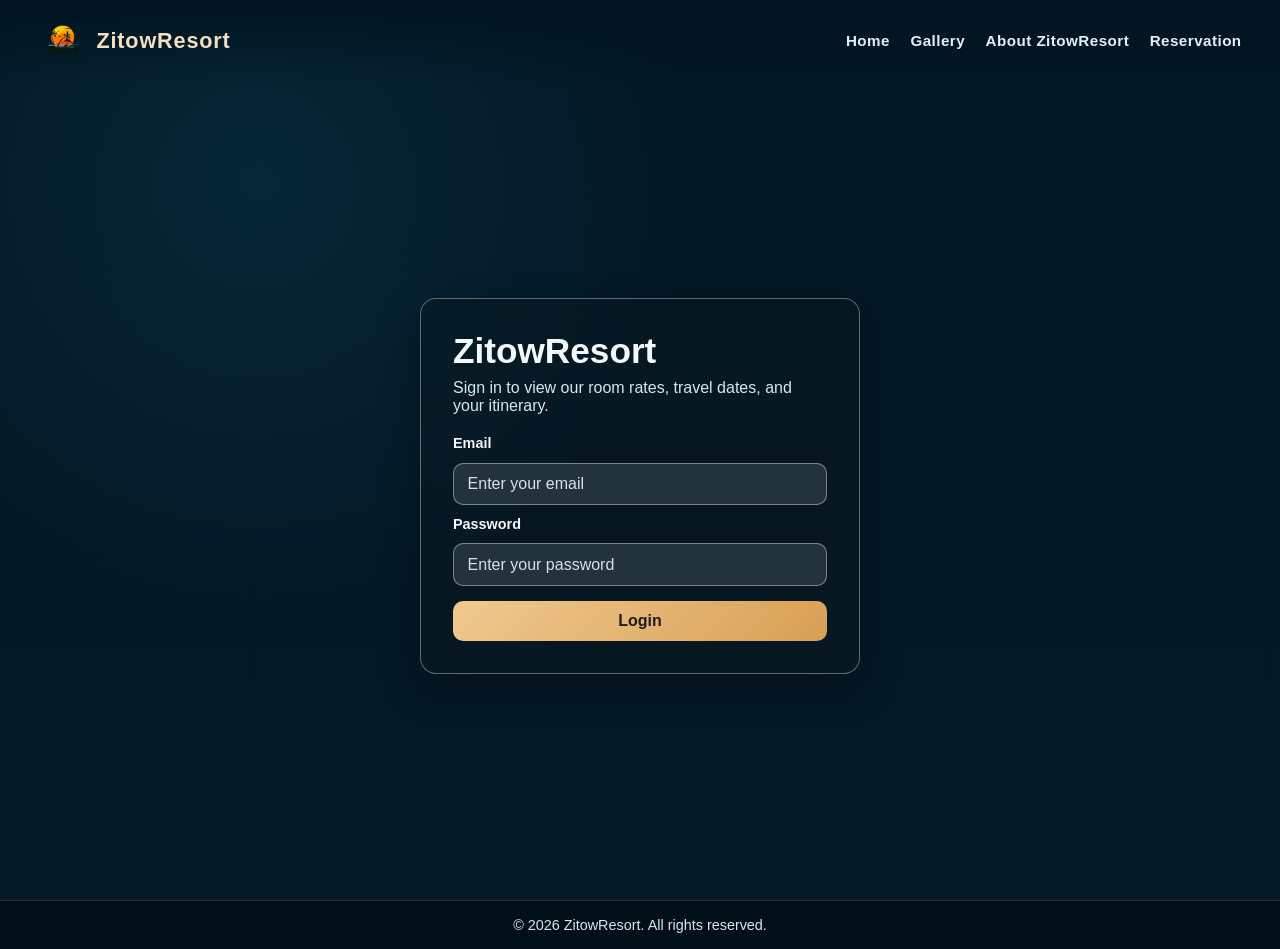
<file: LunaVistaResort/index.html>
<!doctype html>
<html lang="en">
<head>
  <meta charset="UTF-8">
  <meta name="viewport" content="width=device-width, initial-scale=1.0">
  <title>ZitowResort</title>
  <link rel="stylesheet" href="style.css">
</head>
<body>
  <header class="topbar">
    <a class="brand" href="index.html">
	<img src="zitowresorttransparent.png" alt="ZitowResort Logo" class="logo">
	ZitowResort
	</a>
    <nav aria-label="Primary">
      <ul class="menu">
        <li><a href="index.html">Home</a></li>
        <li><a href="gallery.html">Gallery</a></li>
        <li><a href="aboutus.html">About ZitowResort</a></li>
        <li><a href="reservation.html">Reservation</a></li>
      </ul>
    </nav>
  </header>

  <main class="hero">
    <video
      class="hero-video"
      autoplay
      muted
      loop
      playsinline
      poster="https://images.unsplash.com/photo-1507525428034-b723cf961d3e?auto=format&fit=crop&w=1600&q=80"
      aria-label="Aerial view of a tropical beach resort">
      <source src="https://cdn.coverr.co/videos/coverr-relaxing-by-the-sea-5587/1080p.mp4" type="video/mp4">
    </video>
    <div class="hero-shade" aria-hidden="true"></div>

    <section class="login-card" aria-label="Member login">
      <h1>ZitowResort</h1>
      <p>Sign in to view our room rates, travel dates, and your itinerary.</p>
      <form class="login-form" id="loginForm">
        <label for="email">Email</label>
        <input id="email" name="email" type="email" placeholder="Enter your email" required>

        <label for="password">Password</label>
        <input id="password" name="password" type="password" placeholder="Enter your password" required>

        <button type="submit" a href="reservation.html">Login</button>
      </form>
    </section>
  </main>

  <footer class="site-footer">
    <p> © 2026 ZitowResort. All rights reserved.</p>
  </footer>

  <script src="script.js"></script>
</body>
</html>
</file>
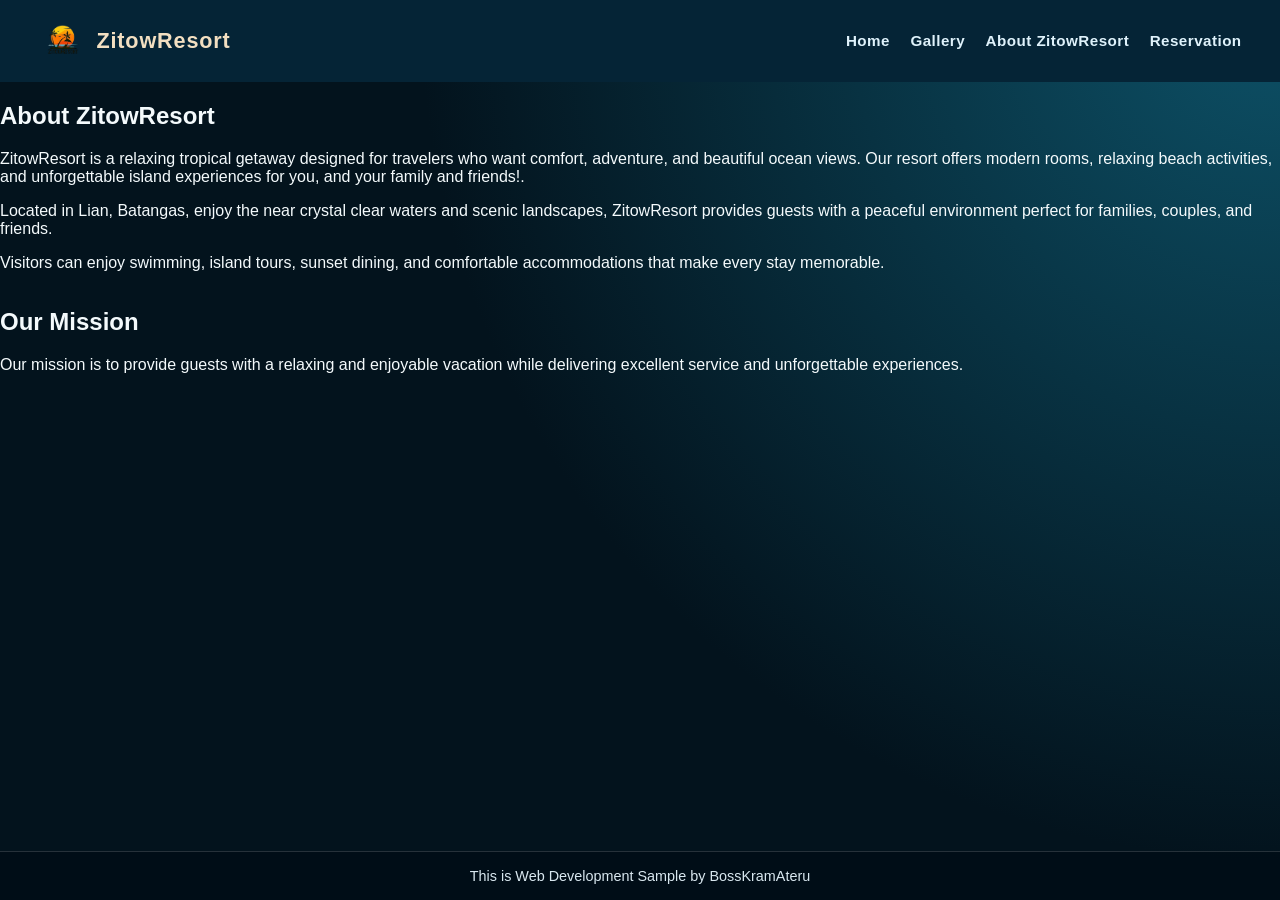
<file: LunaVistaResort/aboutus.html>
<!doctype html>
<html lang="en">
<head>
  <meta charset="UTF-8">
  <meta name="viewport" content="width=device-width, initial-scale=1.0">
  <title>Reservation | ZitowResort</title>
  <link rel="stylesheet" href="style.css">
</head>
<body class="reservation-page">
  <header class="topbar static-topbar">
    <a class="brand" href="index.html">
	<img src="zitowresorttransparent.png" alt="ZitowResort Logo" class="logo">
	ZitowResort
	</a>
    <nav aria-label="Primary">
      <ul class="menu">
       <li><a href="index.html">Home</a></li>
        <li><a href="gallery.html">Gallery</a></li>
        <li><a href="#">About ZitowResort</a></li>
        <li><a href="reservation.html">Reservation</a></li>
      </ul>
    </nav>
  </header>

<section class="about-section">

    <h2>About ZitowResort</h2>

    <p>
    ZitowResort is a relaxing tropical getaway designed for travelers
    who want comfort, adventure, and beautiful ocean views. Our resort
    offers modern rooms, relaxing beach activities, and unforgettable
    island experiences for you, and your family and friends!.
    </p>

    <p>
    Located in Lian, Batangas, enjoy the near crystal clear waters and scenic landscapes, ZitowResort provides guests with a peaceful environment perfect for
    families, couples, and friends.
    </p>

    <p>
    Visitors can enjoy swimming, island tours, sunset dining,
    and comfortable accommodations that make every stay memorable.
    </p>

</section>


<section class="mission-section">

    <h2>Our Mission</h2>

    <p>
    Our mission is to provide guests with a relaxing and enjoyable vacation
    while delivering excellent service and unforgettable experiences.
    </p>

</section>

  <footer class="site-footer">
    <p>This is Web Development Sample by BossKramAteru</p>
  </footer>

  <script src="script.js"></script>
</body>
</html>
</file>
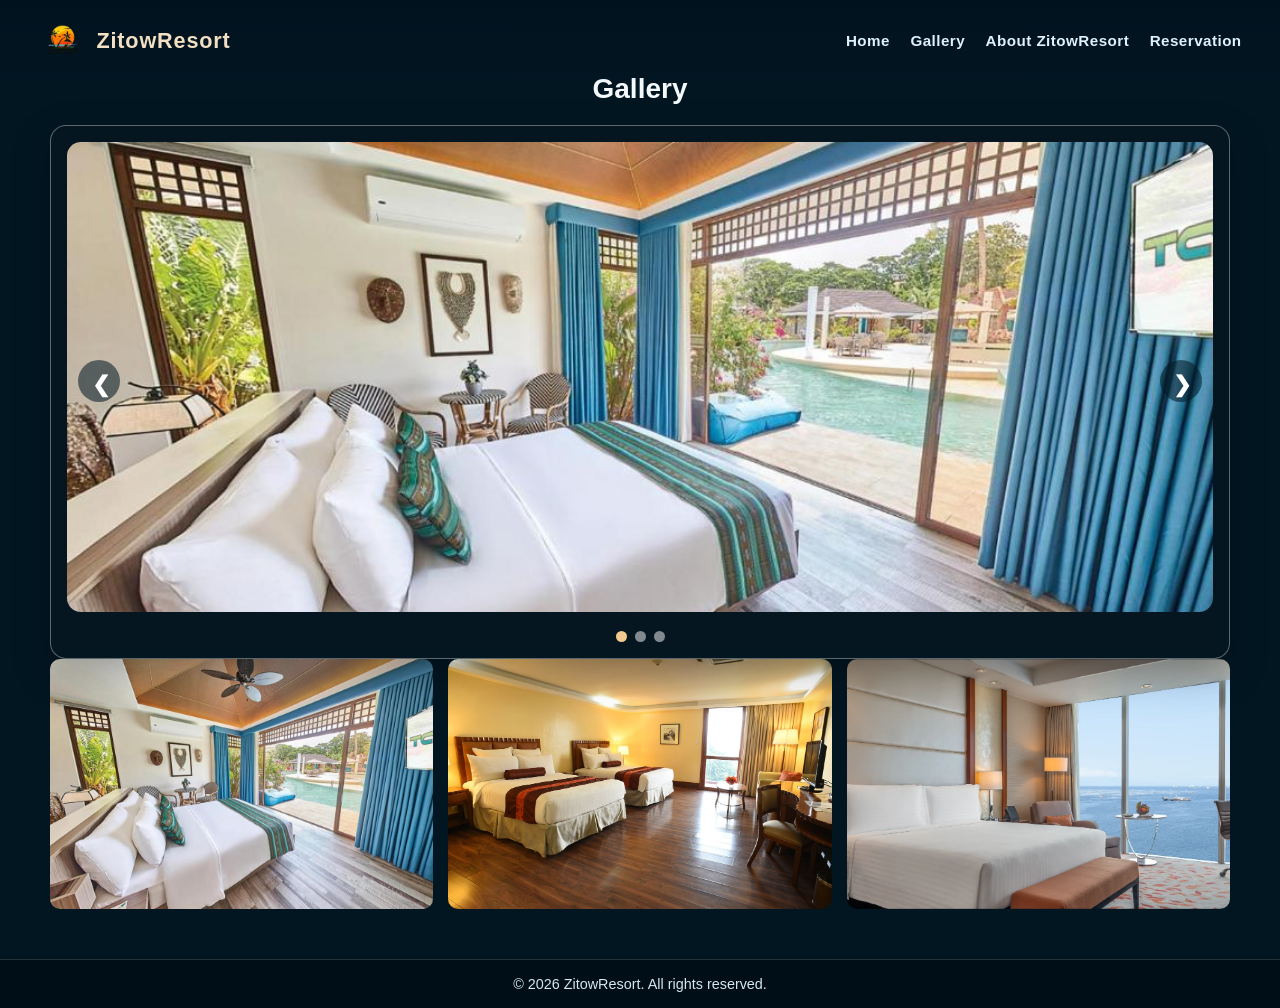
<file: LunaVistaResort/gallery.html>
<!doctype html>
<html lang="en">
<head>
  <meta charset="UTF-8">
  <meta name="viewport" content="width=device-width, initial-scale=1.0">
  <title>ZitowResort | Gallery</title>
  <link rel="stylesheet" href="style.css">

</head>
<body>
  <header class="topbar">
    <a class="brand" href="index.html">
	<img src="zitowresorttransparent.png" alt="ZitowResort Logo" class="logo">
	ZitowResort
	</a>
    <nav aria-label="Primary">
      <ul class="menu">
        <li><a href="index.html">Home</a></li>
        <li><a href="gallery.html">Gallery</a></li>
        <li><a href="aboutus.html">About ZitowResort</a></li>
        <li><a href="reservation.html">Reservation</a></li>
      </ul>
    </nav>
  </header>

  <section class="gallery">
  <h2>Gallery</h2>

	<section class="carousel-card" id="gallery" aria-label="Resort highlights">
      <div class="carousel">
        <div class="slide active">
          <img src="room1.jpg" alt="Luxury suite with ocean view">
        </div>
        <div class="slide">
          <img src="room2.jpeg" alt="Resort pool during sunset">
        </div>
        <div class="slide">
          <img src="room3.webp" alt="Beachfront dinner setup">
        </div>

        <button class="carousel-btn prev" type="button" aria-label="Previous image">&#10094;</button>
        <button class="carousel-btn next" type="button" aria-label="Next image">&#10095;</button>
      </div>

      <div class="dots" aria-label="Select image">
        <button class="dot active" type="button" aria-label="Show first image"></button>
        <button class="dot" type="button" aria-label="Show second image"></button>
        <button class="dot" type="button" aria-label="Show third image"></button>
      </div>
    </section>

  <div class="gallery-container">
    <img src="room1.jpg" alt="Resort View 1">
    <img src="room2.jpeg" alt="Resort View 2">
	<img src="room3.webp" alt="Resort View 2">
  </div>
  </section>

  <footer class="site-footer">
    <p> © 2026 ZitowResort. All rights reserved.</p>
  </footer>

  <script src="script.js"></script>
</body>
</html>
</file>
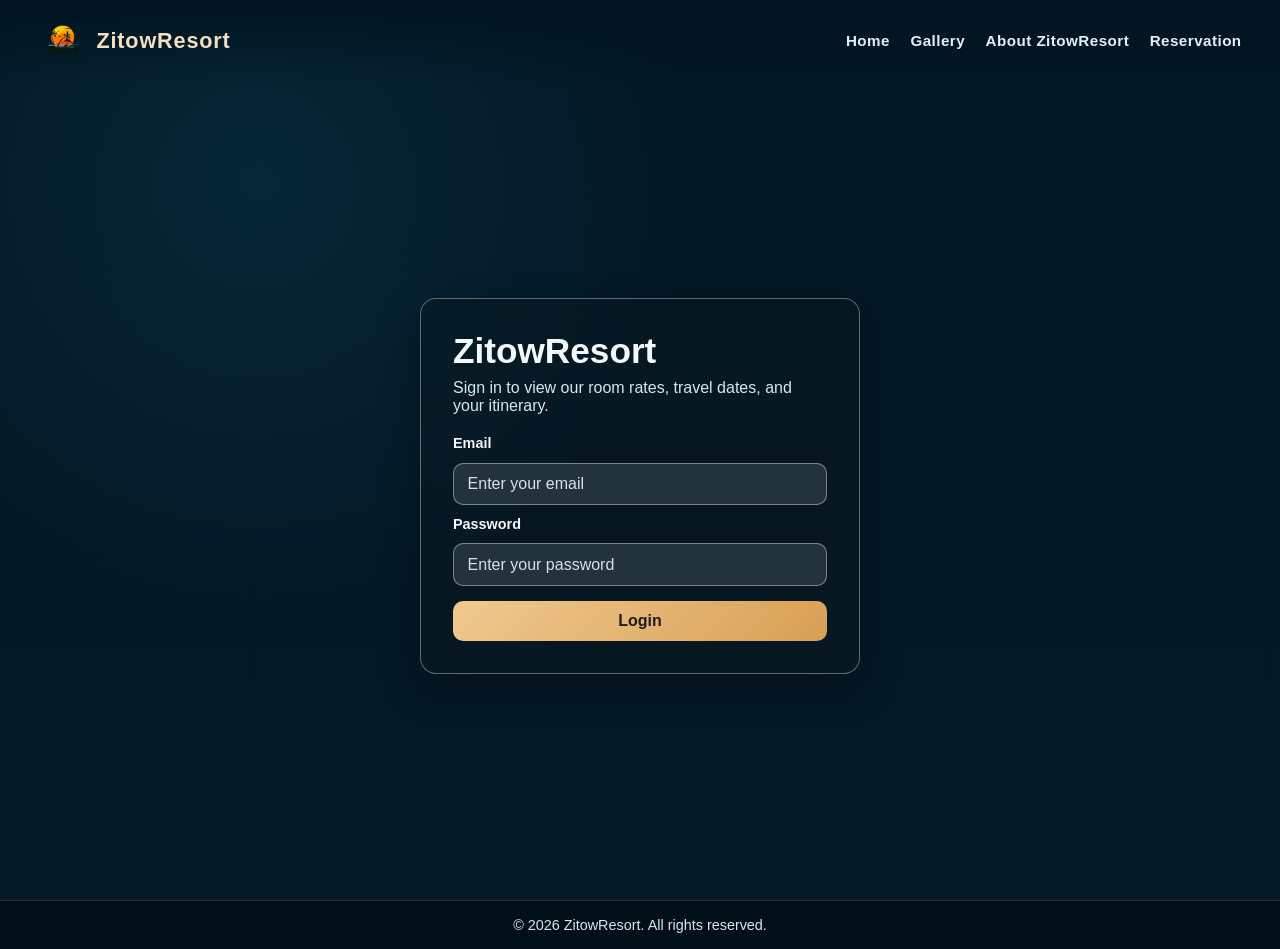
<file: LunaVistaResort/LUNAVISTA.html>
<!doctype html>
<html lang="en">
<head>
  <meta charset="UTF-8">
  <meta name="viewport" content="width=device-width, initial-scale=1.0">
  <title>ZitowResort</title>
  <link rel="stylesheet" href="style.css">
</head>
<body>
  <header class="topbar">
    <a class="brand" href="LUNAVISTA.html">
	<img src="zitowresorttransparent.png" alt="ZitowResort Logo" class="logo">
	ZitowResort
	</a>
    <nav aria-label="Primary">
      <ul class="menu">
        <li><a href="LUNAVISTA.html">Home</a></li>
        <li><a href="gallery.html">Gallery</a></li>
        <li><a href="aboutus.html">About ZitowResort</a></li>
        <li><a href="reservation.html">Reservation</a></li>
      </ul>
    </nav>
  </header>

  <main class="hero">
    <video
      class="hero-video"
      autoplay
      muted
      loop
      playsinline
      poster="https://images.unsplash.com/photo-1507525428034-b723cf961d3e?auto=format&fit=crop&w=1600&q=80"
      aria-label="Aerial view of a tropical beach resort">
      <source src="https://cdn.coverr.co/videos/coverr-relaxing-by-the-sea-5587/1080p.mp4" type="video/mp4">
    </video>
    <div class="hero-shade" aria-hidden="true"></div>

    <section class="login-card" aria-label="Member login">
      <h1>ZitowResort</h1>
      <p>Sign in to view our room rates, travel dates, and your itinerary.</p>
      <form class="login-form" id="loginForm">
        <label for="email">Email</label>
        <input id="email" name="email" type="email" placeholder="Enter your email" required>

        <label for="password">Password</label>
        <input id="password" name="password" type="password" placeholder="Enter your password" required>

        <button type="submit" a href="reservation.html">Login</button>
      </form>
    </section>
  </main>

  <footer class="site-footer">
    <p> © 2026 ZitowResort. All rights reserved.</p>
  </footer>

  <script src="script.js"></script>
</body>
</html>
</file>
<file: LunaVistaResort/style.css>
:root {
  --sand: #f3dfc1;
  --sea: #116a81;
  --sky: #0c3f57;
  --ink: #f4fafc;
  --glass: rgba(9, 23, 33, 0.48);
  --line: rgba(255, 255, 255, 0.35);
  --card-dark: #082232;
}

* {
  box-sizing: border-box;
}

body {
  margin: 0;
  min-height: 100vh;
  display: flex;
  flex-direction: column;
  font-family: "Trebuchet MS", "Gill Sans", "Segoe UI", sans-serif;
  background: #021622;
  color: var(--ink);
}

.topbar {
  position: fixed;
  inset: 0 0 auto 0;
  display: flex;
  align-items: center;
  justify-content: space-between;
  padding: 1rem clamp(1rem, 3vw, 3rem);
  z-index: 20;
  background: linear-gradient(rgba(2, 18, 30, 0.8), rgba(2, 18, 30, 0));
}

.static-topbar {
  position: sticky;
  background: #052436;
}

.brand {
  color: var(--sand);
  text-decoration: none;
  font-weight: 800;
  font-size: clamp(1rem, 2.2vw, 1.35rem);
  letter-spacing: 0.04em;
}

.menu {
  list-style: none;
  margin: 0;
  padding: 0;
  display: flex;
  gap: clamp(0.6rem, 1.6vw, 1.4rem);
}

.menu a {
  color: #dff2fb;
  text-decoration: none;
  font-weight: 600;
  font-size: 0.95rem;
  letter-spacing: 0.03em;
}

.menu a:hover {
  color: #ffffff;
}

.hero {
  position: relative;
  min-height: 100vh;
  display: grid;
  place-items: center;
  padding: 6.5rem 1rem 2rem;
  overflow: hidden;
}

.hero-video {
  position: absolute;
  inset: 0;
  width: 100%;
  height: 100%;
  object-fit: cover;
}

.hero-shade {
  position: absolute;
  inset: 0;
  background: radial-gradient(circle at 20% 20%, rgba(13, 96, 122, 0.2), transparent 35%),
    linear-gradient(rgba(6, 26, 41, 0.35), rgba(6, 26, 41, 0.62));
}

.login-card,
.reservation-card,
.carousel-card {
  position: relative;
  background: var(--glass);
  border: 1px solid var(--line);
  border-radius: 16px;
  backdrop-filter: blur(8px);
  box-shadow: 0 14px 38px rgba(0, 0, 0, 0.28);
}

.login-card {
  width: min(440px, 94%);
  padding: clamp(1.2rem, 3vw, 2rem);
}

.login-card h1,
.reservation-card h1 {
  margin: 0;
  font-size: clamp(1.6rem, 4.5vw, 2.2rem);
}

.login-card p,
.reservation-card p {
  margin: 0.55rem 0 1.25rem;
  color: #d6e8ef;
}

.login-form,
.reservation-form {
  display: grid;
  gap: 0.7rem;
}

label {
  font-size: 0.9rem;
  font-weight: 600;
}

input,
button,
select,
textarea {
  width: 100%;
  border-radius: 10px;
  border: 1px solid rgba(255, 255, 255, 0.4);
  padding: 0.7rem 0.85rem;
  font: inherit;
}

input,
select,
textarea {
  background: rgba(255, 255, 255, 0.12);
  color: #fff;
}

input::placeholder,
textarea::placeholder {
  color: #d5e2e8;
}

button {
  margin-top: 0.25rem;
  border: 0;
  background: linear-gradient(135deg, #f0c98f, #d89f54);
  color: #1a1b1f;
  font-weight: 800;
  cursor: pointer;
}

button:hover {
  filter: brightness(1.05);
}

.reservation-page {
  background: radial-gradient(circle at top right, #0d5167, #03131d 55%);
}

.reservation-layout {
  width: min(1160px, 95%);
  margin: 2rem auto;
  display: grid;
  gap: 1.3rem;
  grid-template-columns: 1.15fr 1fr;
  align-items: start;
}

.carousel-card {
  padding: 1rem;
}

.carousel {
  position: relative;
  border-radius: 14px;
  overflow: hidden;
  min-height: 320px;
}

.slide {
  display: none;
}

.slide.active {
  display: block;
}

.slide img {
  width: 100%;
  height: min(62vh, 470px);
  object-fit: cover;
  display: block;
}

.carousel-btn {
  position: absolute;
  top: 50%;
  transform: translateY(-50%);
  width: 42px;
  height: 42px;
  border-radius: 50%;
  border: 0;
  background: rgba(5, 25, 38, 0.56);
  color: #fff;
  font-size: 1.4rem;
  display: grid;
  place-items: center;
}

.prev {
  left: 0.7rem;
}

.next {
  right: 0.7rem;
}

.dots {
  display: flex;
  justify-content: center;
  gap: 0.5rem;
  margin-top: 0.9rem;
}

.dot {
  width: 11px;
  height: 11px;
  border-radius: 50%;
  border: 0;
  padding: 0;
  background: rgba(255, 255, 255, 0.5);
}

.dot.active {
  background: #f0c98f;
}

.reservation-card {
  padding: clamp(1rem, 2.5vw, 1.5rem);
}

.two-col {
  display: grid;
  grid-template-columns: 1fr 1fr;
  gap: 0.8rem;
}

.site-footer {
  margin-top: auto;
  text-align: center;
  padding: 1rem;
  background: rgba(1, 14, 23, 0.92);
  border-top: 1px solid rgba(255, 255, 255, 0.15);
}

.site-footer p {
  margin: 0;
  font-size: 0.9rem;
  color: #d8e7ef;
}

@media (max-width: 980px) {
  .reservation-layout {
    grid-template-columns: 1fr;
  }
}

@media (max-width: 760px) {
  .topbar {
    flex-direction: column;
    gap: 0.6rem;
    align-items: flex-start;
  }

  .menu {
    flex-wrap: wrap;
  }

  .hero {
    padding-top: 8rem;
  }

  .two-col {
    grid-template-columns: 1fr;
  }

  .carousel-btn {
    width: 36px;
    height: 36px;
  }

  .slide img {
    height: 300px;
  }
  
}

.gallery {
  padding: 50px;
  text-align: center;
}

.gallery h2 {
  margin-bottom: 20px;
  font-size: 28px;
}

.gallery-container {
  display: grid;
  grid-template-columns: repeat(auto-fit, minmax(250px, 1fr));
  gap: 15px;
}

.gallery-container img {
  width: 100%;
  height: 250px;
  object-fit: cover;
  border-radius: 10px;
  transition: 0.3s;
  cursor: pointer;
}

.gallery-container img:hover {
  transform: scale(1.05);
}

.brand{
  display: flex;
  align-items: center;
  gap: 8px;
  text-decoration: none;
}

.logo{
  height: 50px;
  width: auto;
}

#roomType {
  background-color: #2787B0;
  color: white;
  padding: 8px;
  border-radius: 5px;
  border: 1px solid #ccc;
}
</file>
